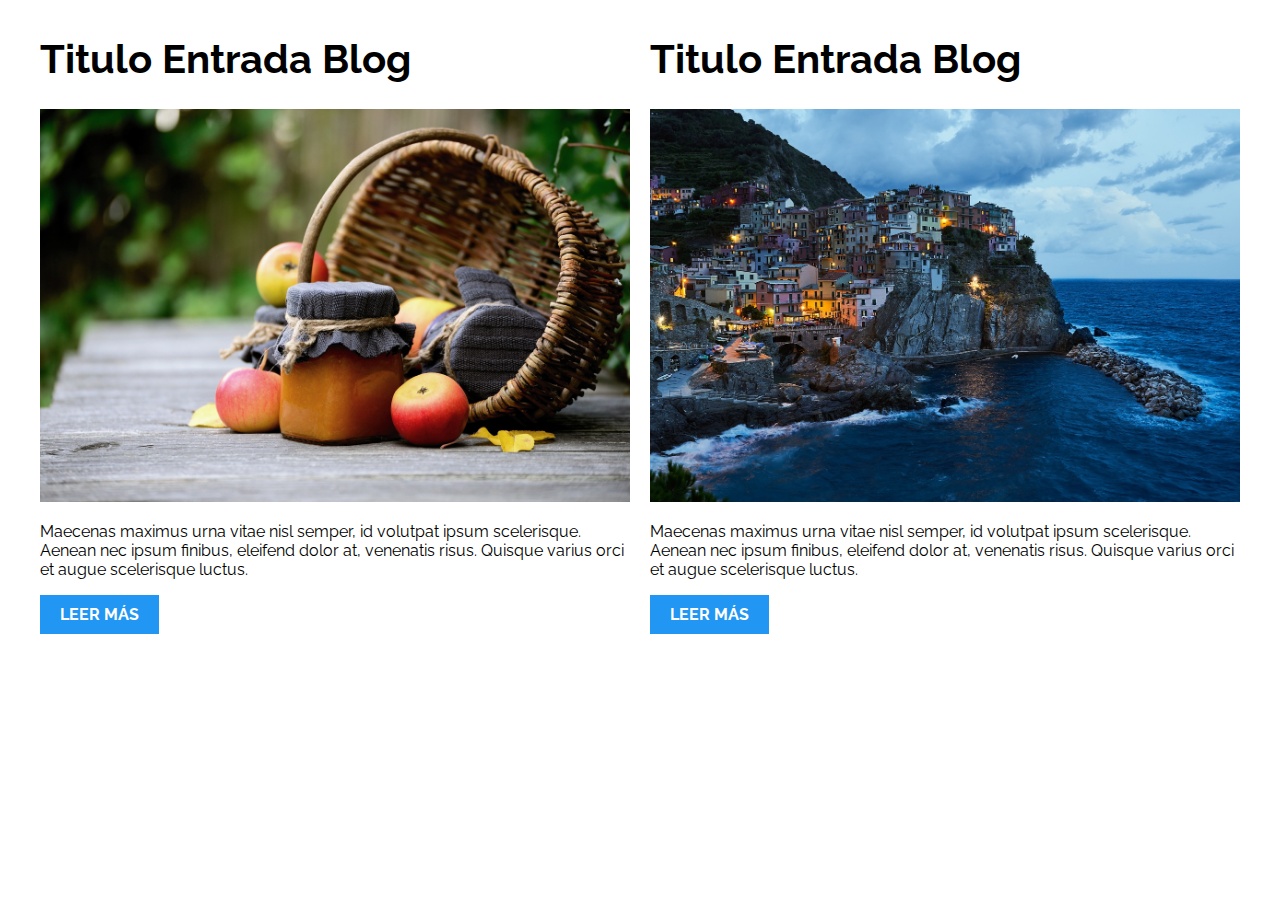
<file: 01-2columnas_iguales_css_grid/index.html>
<!DOCTYPE html>
<html>

<head>
    <meta charset="utf-8">
    <title>Patrones Responsive Web Design - 2 Columnas</title>
    <link rel="stylesheet" href="https://necolas.github.io/normalize.css/8.0.1/normalize.css">
    <link href="https://fonts.googleapis.com/css?family=Raleway:400,700,900" rel="stylesheet">
    <link rel="stylesheet" href="css/styles.css">
    <meta name="viewport" content="width=device-width, initial-scale=1">
</head>

<body>

    <div class="contenedor dos-columnas">
        <article class="entrada-blog">
            <h1>Titulo Entrada Blog</h1>
            <img src="img/imagen1.jpg">
            <p>Maecenas maximus urna vitae nisl semper, id volutpat ipsum scelerisque. Aenean nec ipsum finibus, eleifend dolor at, venenatis risus. Quisque varius orci et augue scelerisque luctus.</p>
            <a href="#">Leer más</a>
        </article>
        <article class="entrada-blog">
            <h1>Titulo Entrada Blog</h1>
            <img src="img/imagen2.jpg">
            <p>Maecenas maximus urna vitae nisl semper, id volutpat ipsum scelerisque. Aenean nec ipsum finibus, eleifend dolor at, venenatis risus. Quisque varius orci et augue scelerisque luctus.</p>
            <a href="#">Leer más</a>
        </article>
    </div>

</body>

</html>
</file>
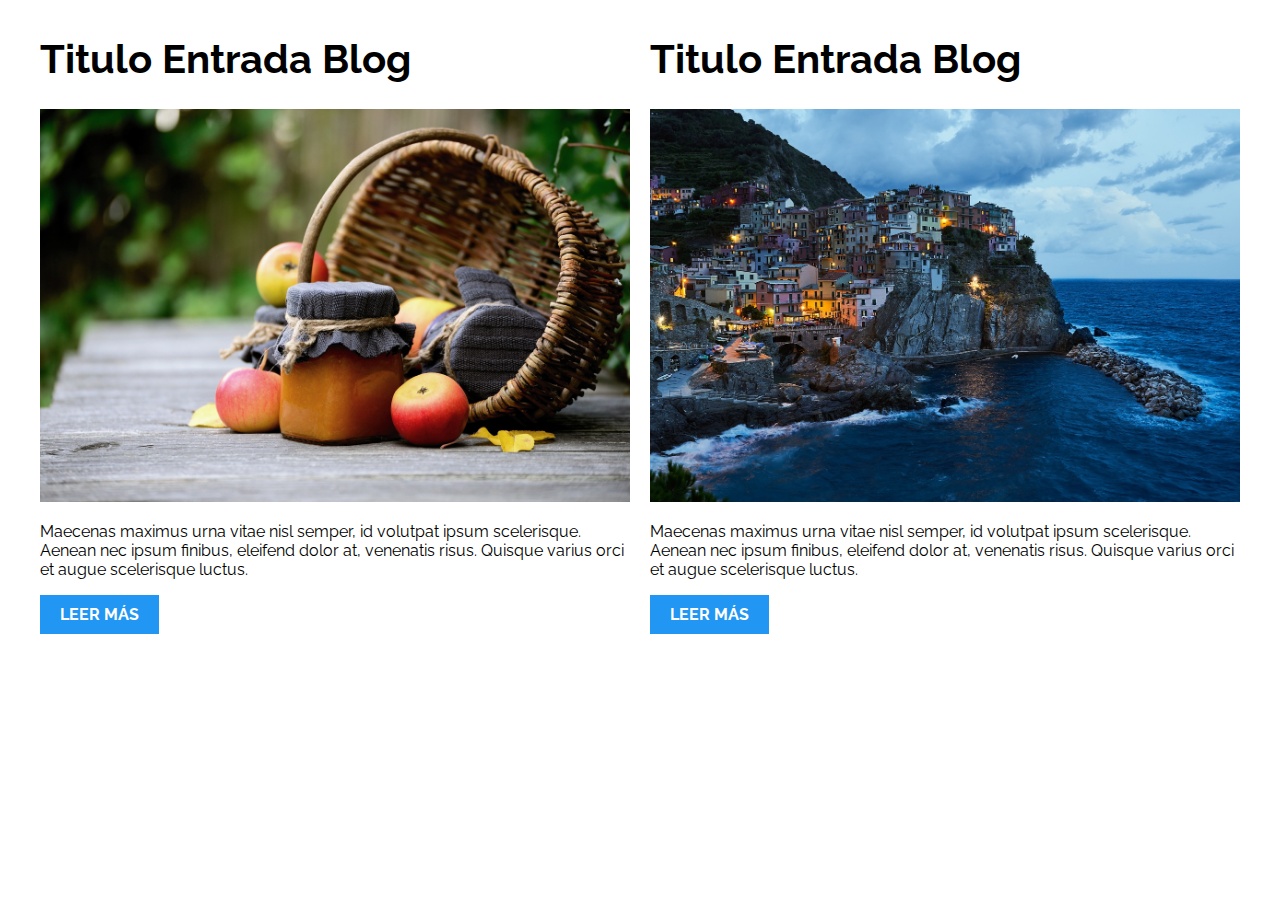
<file: 02-2columnas_iguales_flexbox/index.html>
<!DOCTYPE html>
<html>

<head>
    <meta charset="utf-8">
    <title>Patrones Responsive Web Design - 2 Columnas</title>
    <link rel="stylesheet" href="https://necolas.github.io/normalize.css/8.0.1/normalize.css">
    <link href="https://fonts.googleapis.com/css?family=Raleway:400,700,900" rel="stylesheet">
    <link rel="stylesheet" href="css/styles.css">
    <meta name="viewport" content="width=device-width, initial-scale=1">
</head>

<body>
    <div class="contenedor dos-columnas">
        <article class="entrada-blog">
            <h1>Titulo Entrada Blog</h1>
            <img src="img/imagen1.jpg">
            <p>Maecenas maximus urna vitae nisl semper, id volutpat ipsum scelerisque. Aenean nec ipsum finibus, eleifend dolor at, venenatis risus. Quisque varius orci et augue scelerisque luctus.</p>
            <a href="#">Leer más</a>
        </article>
        <article class="entrada-blog">
            <h1>Titulo Entrada Blog</h1>
            <img src="img/imagen2.jpg">
            <p>Maecenas maximus urna vitae nisl semper, id volutpat ipsum scelerisque. Aenean nec ipsum finibus, eleifend dolor at, venenatis risus. Quisque varius orci et augue scelerisque luctus.</p>
            <a href="#">Leer más</a>
        </article>
    </div>

</body>

</html>
</file>
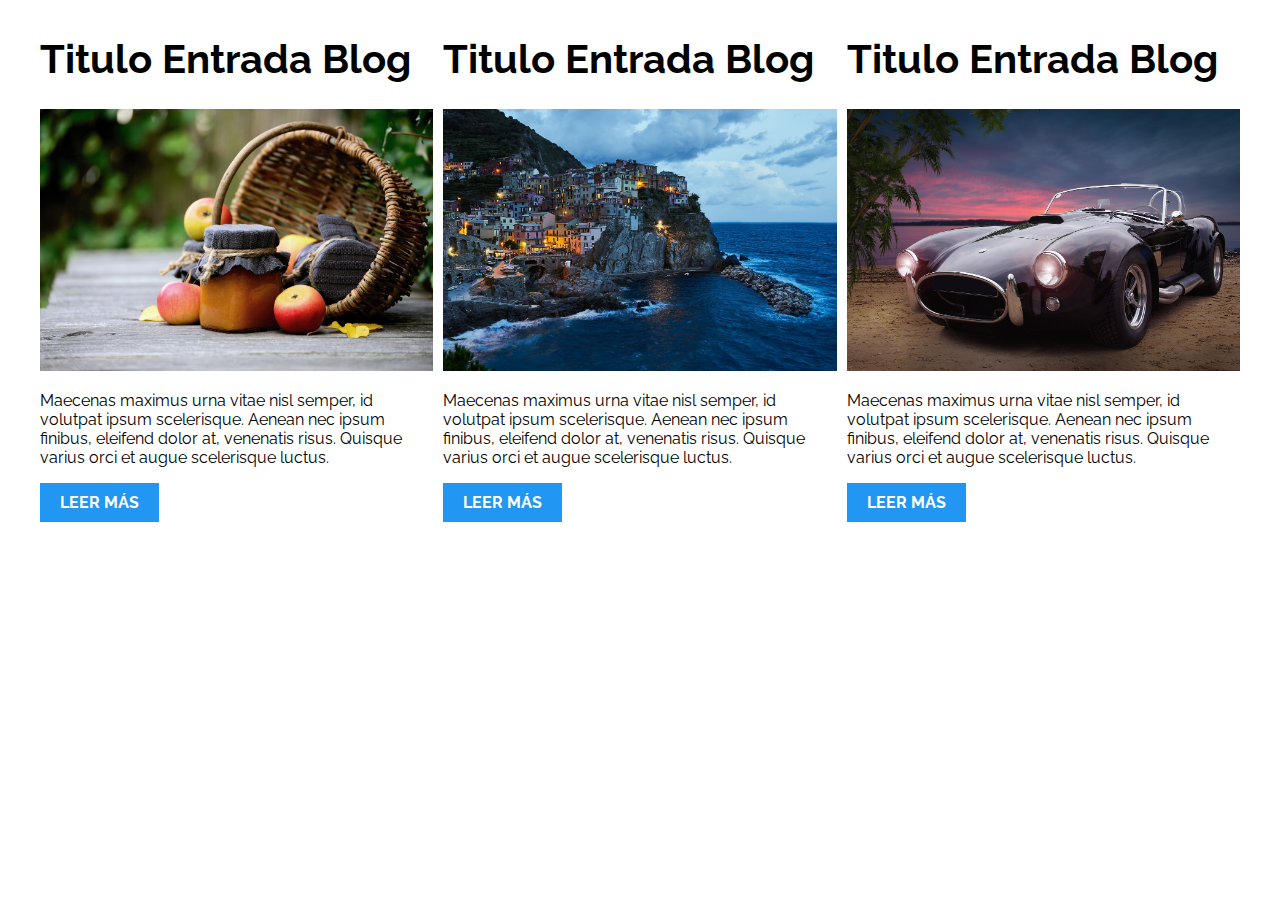
<file: 03-3columnas_iguales_css_grid/index.html>
<!DOCTYPE html>
<html>

<head>
    <meta charset="utf-8">
    <title>Patrones Responsive Web Design - 3 Columnas Iguales</title>
    <link rel="stylesheet" href="https://necolas.github.io/normalize.css/8.0.1/normalize.css">
    <link href="https://fonts.googleapis.com/css?family=Raleway:400,700,900" rel="stylesheet">
    <link rel="stylesheet" href="css/styles.css">
    <meta name="viewport" content="width=device-width, initial-scale=1">
</head>

<body>

    <div class="contenedor tres-columnas">
        <article class="entrada-blog">
            <h1>Titulo Entrada Blog</h1>
            <img src="img/imagen1.jpg">
            <p>Maecenas maximus urna vitae nisl semper, id volutpat ipsum scelerisque. Aenean nec ipsum finibus, eleifend dolor at, venenatis risus. Quisque varius orci et augue scelerisque luctus.</p>
            <a href="#">Leer más</a>
        </article>

        <article class="entrada-blog">
            <h1>Titulo Entrada Blog</h1>
            <img src="img/imagen2.jpg">

            <p>Maecenas maximus urna vitae nisl semper, id volutpat ipsum scelerisque. Aenean nec ipsum finibus, eleifend dolor at, venenatis risus. Quisque varius orci et augue scelerisque luctus.</p>
            <a href="#">Leer más</a>
        </article>

        <article class="entrada-blog">
            <h1>Titulo Entrada Blog</h1>
            <img src="img/imagen3.jpg">

            <p>Maecenas maximus urna vitae nisl semper, id volutpat ipsum scelerisque. Aenean nec ipsum finibus, eleifend dolor at, venenatis risus. Quisque varius orci et augue scelerisque luctus.</p>
            <a href="#">Leer más</a>
        </article>
    </div>

</body>

</html>
</file>
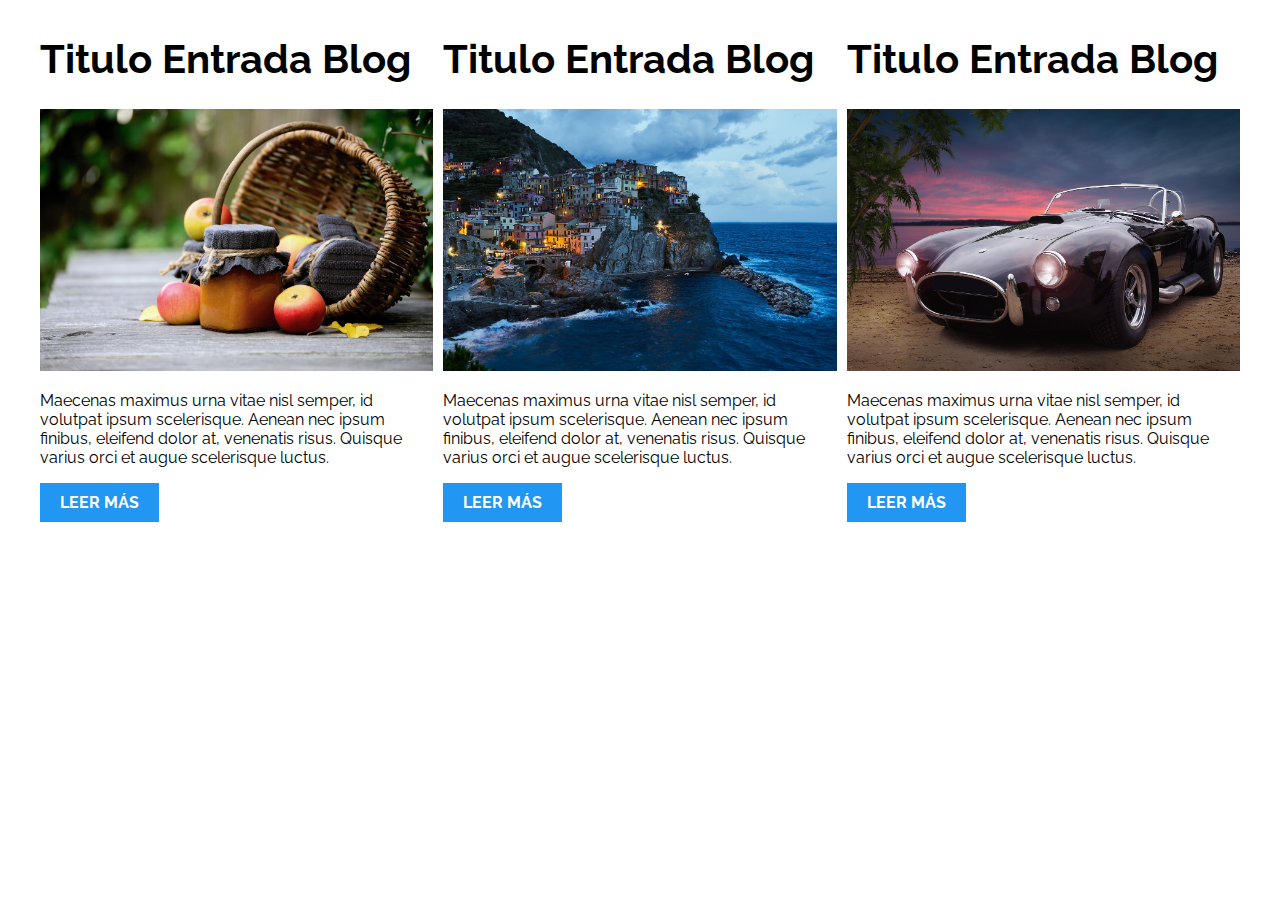
<file: 04-3columnas_iguales_flexbox/index.html>
<!DOCTYPE html>
<html>

<head>
    <meta charset="utf-8">
    <title>Patrones Responsive Web Design - 3 Columnas Iguales</title>
    <link rel="stylesheet" href="https://necolas.github.io/normalize.css/8.0.1/normalize.css">
    <link href="https://fonts.googleapis.com/css?family=Raleway:400,700,900" rel="stylesheet">
    <link rel="stylesheet" href="css/styles.css">
    <meta name="viewport" content="width=device-width, initial-scale=1">
</head>

<body>

    <div class="contenedor tres-columnas">
        <article class="entrada-blog ">
            <h1>Titulo Entrada Blog</h1>
            <img src="img/imagen1.jpg">
            <p>Maecenas maximus urna vitae nisl semper, id volutpat ipsum scelerisque. Aenean nec ipsum finibus, eleifend dolor at, venenatis risus. Quisque varius orci et augue scelerisque luctus.</p>
            <a href="#">Leer más</a>
        </article>

        <article class="entrada-blog">
            <h1>Titulo Entrada Blog</h1>
            <img src="img/imagen2.jpg">

            <p>Maecenas maximus urna vitae nisl semper, id volutpat ipsum scelerisque. Aenean nec ipsum finibus, eleifend dolor at, venenatis risus. Quisque varius orci et augue scelerisque luctus.</p>
            <a href="#">Leer más</a>
        </article>

        <article class="entrada-blog">
            <h1>Titulo Entrada Blog</h1>
            <img src="img/imagen3.jpg">

            <p>Maecenas maximus urna vitae nisl semper, id volutpat ipsum scelerisque. Aenean nec ipsum finibus, eleifend dolor at, venenatis risus. Quisque varius orci et augue scelerisque luctus.</p>
            <a href="#">Leer más</a>
        </article>
    </div>
</body>

</html>
</file>
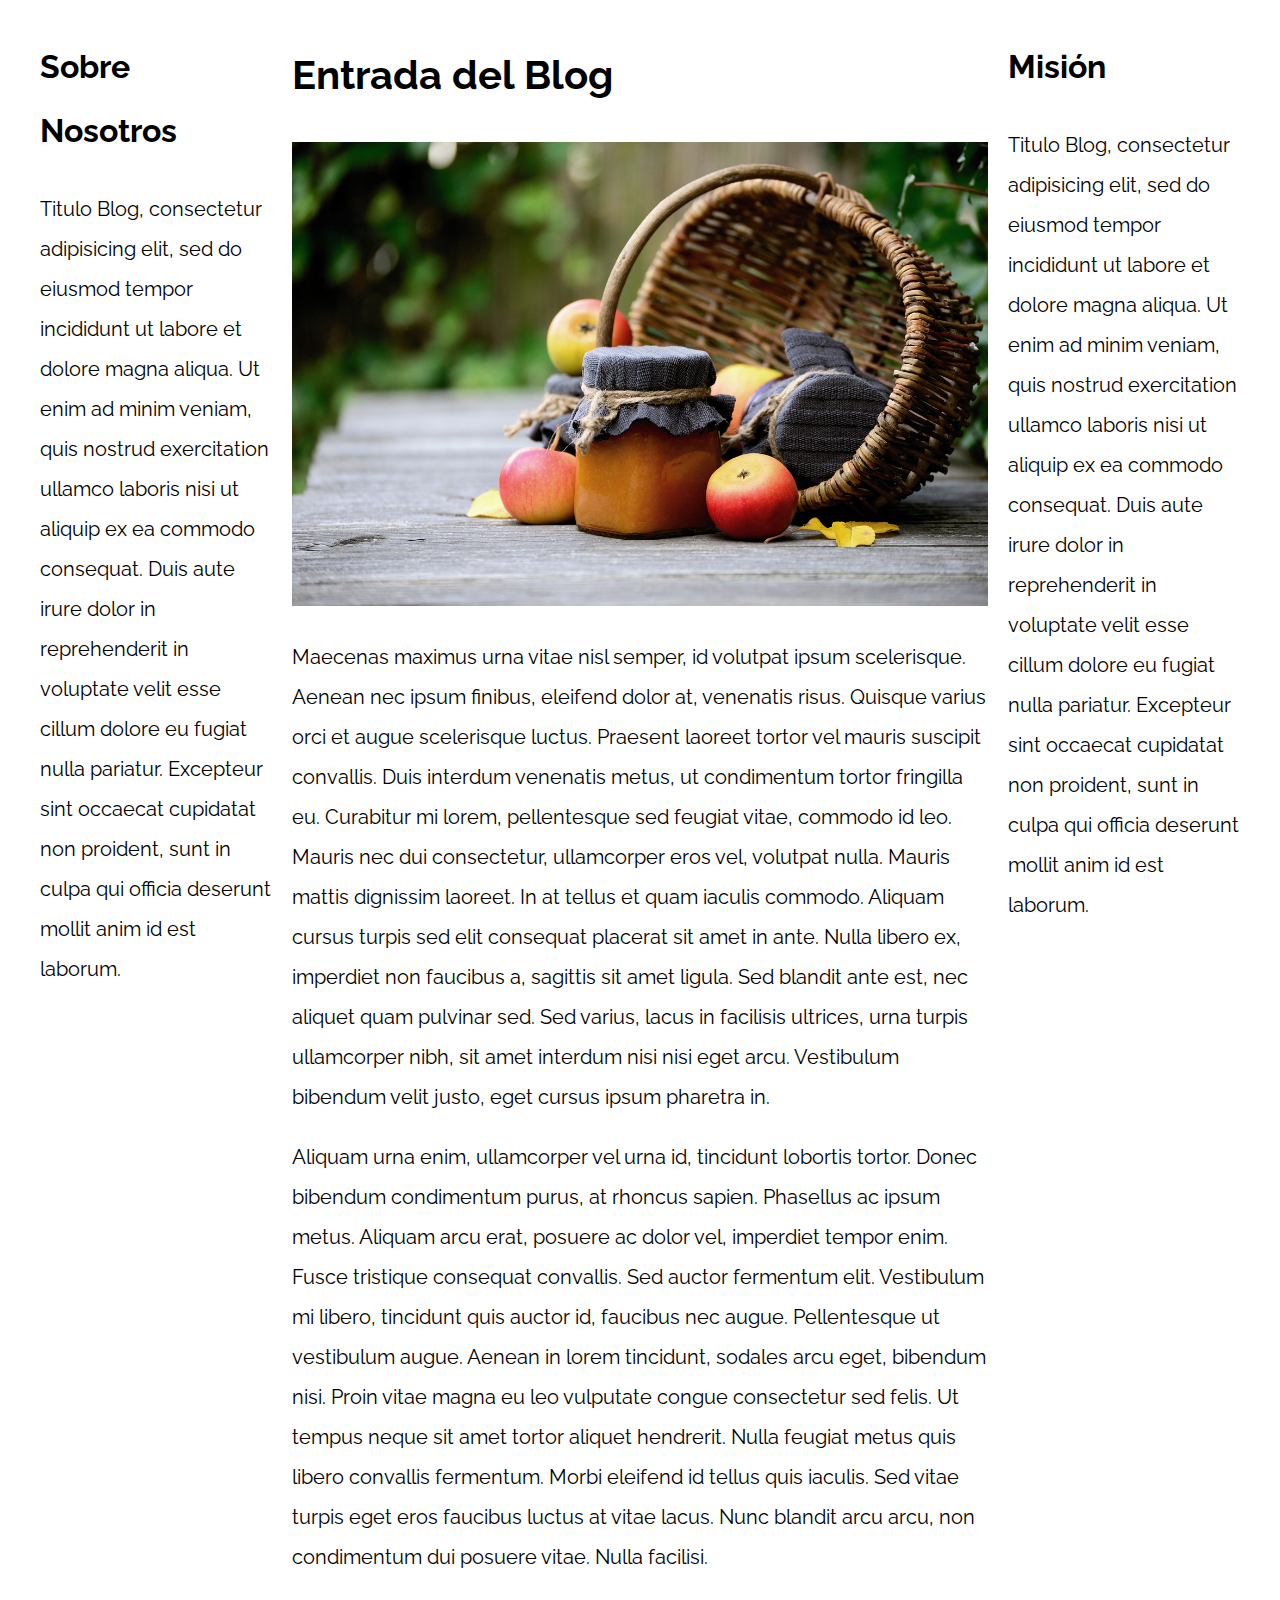
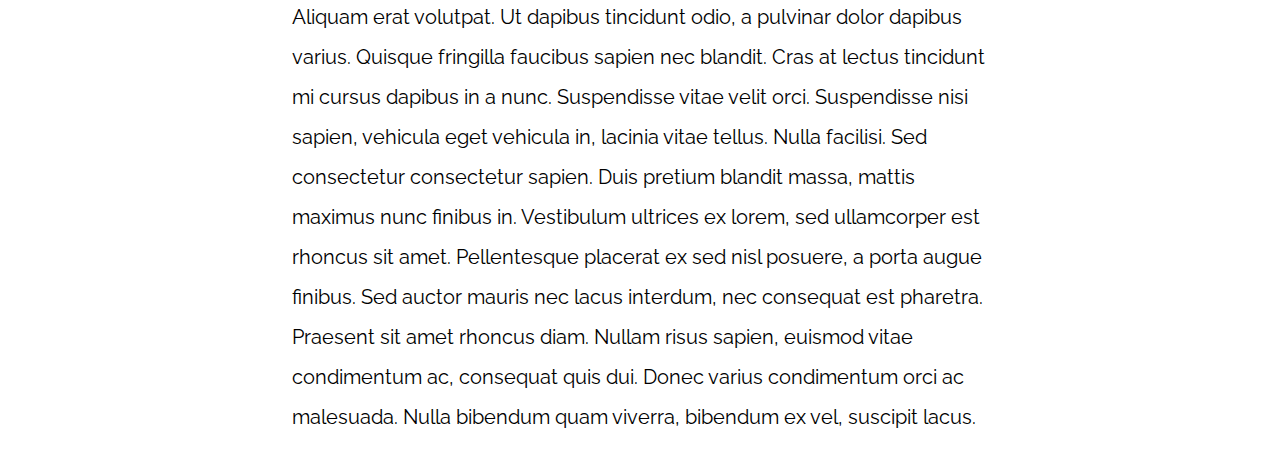
<file: 05-3columnas_css_grid/index.html>
<!DOCTYPE html>
<html>

<head>
    <meta charset="utf-8">
    <title>Patrones Responsive Web Design</title>
    <link rel="stylesheet" href="https://necolas.github.io/normalize.css/8.0.1/normalize.css">
    <link href="https://fonts.googleapis.com/css?family=Raleway:400,700,900" rel="stylesheet">
    <link rel="stylesheet" href="css/styles.css">
    <meta name="viewport" content="width=device-width, initial-scale=1">
</head>

<body>

    <div class="contenedor contenedor-grid">
        <main class="contenedor-principal">
            <article>
                <h1>Entrada del Blog</h1>
                <img src="img/imagen1.jpg">

                <p>Maecenas maximus urna vitae nisl semper, id volutpat ipsum scelerisque. Aenean nec ipsum finibus, eleifend dolor at, venenatis risus. Quisque varius orci et augue scelerisque luctus. Praesent laoreet tortor vel mauris suscipit convallis.
                    Duis interdum venenatis metus, ut condimentum tortor fringilla eu. Curabitur mi lorem, pellentesque sed feugiat vitae, commodo id leo. Mauris nec dui consectetur, ullamcorper eros vel, volutpat nulla. Mauris mattis dignissim laoreet.
                    In at tellus et quam iaculis commodo. Aliquam cursus turpis sed elit consequat placerat sit amet in ante. Nulla libero ex, imperdiet non faucibus a, sagittis sit amet ligula. Sed blandit ante est, nec aliquet quam pulvinar sed. Sed
                    varius, lacus in facilisis ultrices, urna turpis ullamcorper nibh, sit amet interdum nisi nisi eget arcu. Vestibulum bibendum velit justo, eget cursus ipsum pharetra in.</p>

                <p>Aliquam urna enim, ullamcorper vel urna id, tincidunt lobortis tortor. Donec bibendum condimentum purus, at rhoncus sapien. Phasellus ac ipsum metus. Aliquam arcu erat, posuere ac dolor vel, imperdiet tempor enim. Fusce tristique consequat
                    convallis. Sed auctor fermentum elit. Vestibulum mi libero, tincidunt quis auctor id, faucibus nec augue. Pellentesque ut vestibulum augue. Aenean in lorem tincidunt, sodales arcu eget, bibendum nisi. Proin vitae magna eu leo vulputate
                    congue consectetur sed felis. Ut tempus neque sit amet tortor aliquet hendrerit. Nulla feugiat metus quis libero convallis fermentum. Morbi eleifend id tellus quis iaculis. Sed vitae turpis eget eros faucibus luctus at vitae lacus.
                    Nunc blandit arcu arcu, non condimentum dui posuere vitae. Nulla facilisi.</p>

                <p>Aliquam erat volutpat. Ut dapibus tincidunt odio, a pulvinar dolor dapibus varius. Quisque fringilla faucibus sapien nec blandit. Cras at lectus tincidunt mi cursus dapibus in a nunc. Suspendisse vitae velit orci. Suspendisse nisi sapien,
                    vehicula eget vehicula in, lacinia vitae tellus. Nulla facilisi. Sed consectetur consectetur sapien. Duis pretium blandit massa, mattis maximus nunc finibus in. Vestibulum ultrices ex lorem, sed ullamcorper est rhoncus sit amet. Pellentesque
                    placerat ex sed nisl posuere, a porta augue finibus. Sed auctor mauris nec lacus interdum, nec consequat est pharetra. Praesent sit amet rhoncus diam. Nullam risus sapien, euismod vitae condimentum ac, consequat quis dui. Donec varius
                    condimentum orci ac malesuada. Nulla bibendum quam viverra, bibendum ex vel, suscipit lacus.</p>

            </article>
        </main>

        <aside class="sidebar-1">
            <h2>Sobre Nosotros</h2>
            <p>Titulo Blog, consectetur adipisicing elit, sed do eiusmod tempor incididunt ut labore et dolore magna aliqua. Ut enim ad minim veniam, quis nostrud exercitation ullamco laboris nisi ut aliquip ex ea commodo consequat. Duis aute irure dolor
                in reprehenderit in voluptate velit esse cillum dolore eu fugiat nulla pariatur. Excepteur sint occaecat cupidatat non proident, sunt in culpa qui officia deserunt mollit anim id est laborum.</p>
        </aside>
        <aside class="sidebar-2">
            <h2>Misión</h2>
            <p>Titulo Blog, consectetur adipisicing elit, sed do eiusmod tempor incididunt ut labore et dolore magna aliqua. Ut enim ad minim veniam, quis nostrud exercitation ullamco laboris nisi ut aliquip ex ea commodo consequat. Duis aute irure dolor
                in reprehenderit in voluptate velit esse cillum dolore eu fugiat nulla pariatur. Excepteur sint occaecat cupidatat non proident, sunt in culpa qui officia deserunt mollit anim id est laborum.</p>
        </aside>
    </div>

</body>

</html>
</file>
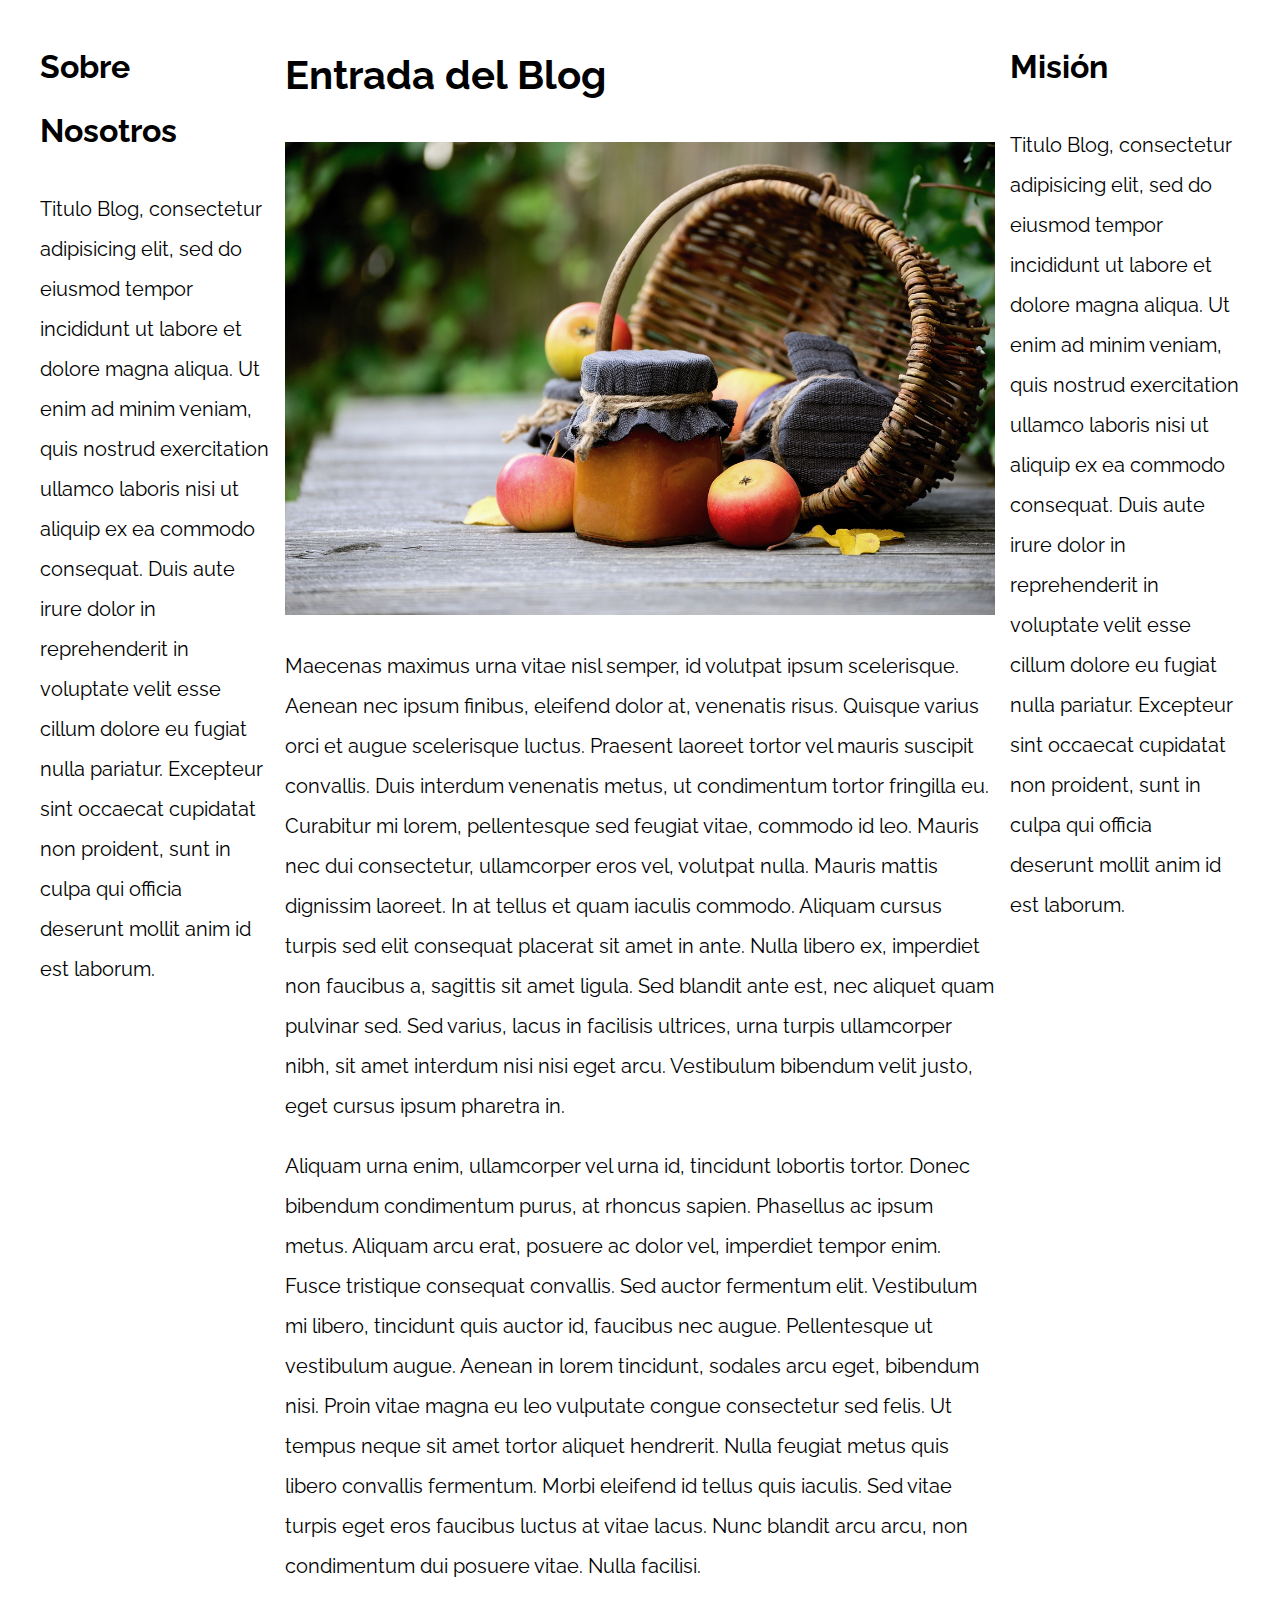
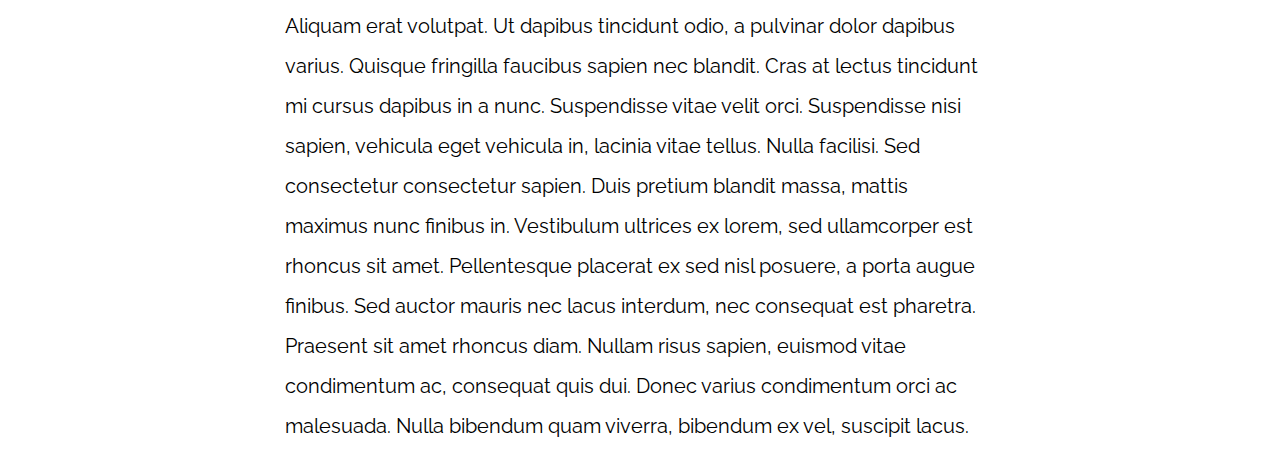
<file: 06-3columnas_flexbox/index.html>
<!DOCTYPE html>
<html>

<head>
    <meta charset="utf-8">
    <title>Patrones Responsive Web Design</title>
    <link rel="stylesheet" href="https://necolas.github.io/normalize.css/8.0.1/normalize.css">
    <link href="https://fonts.googleapis.com/css?family=Raleway:400,700,900" rel="stylesheet">
    <link rel="stylesheet" href="css/styles.css">
    <meta name="viewport" content="width=device-width, initial-scale=1">
</head>

<body>

    <div class="contenedor contenedor-flex">
        <main class="contenido-principal">
            <article>
                <h1>Entrada del Blog</h1>
                <img src="img/imagen1.jpg">

                <p>Maecenas maximus urna vitae nisl semper, id volutpat ipsum scelerisque. Aenean nec ipsum finibus, eleifend dolor at, venenatis risus. Quisque varius orci et augue scelerisque luctus. Praesent laoreet tortor vel mauris suscipit convallis.
                    Duis interdum venenatis metus, ut condimentum tortor fringilla eu. Curabitur mi lorem, pellentesque sed feugiat vitae, commodo id leo. Mauris nec dui consectetur, ullamcorper eros vel, volutpat nulla. Mauris mattis dignissim laoreet.
                    In at tellus et quam iaculis commodo. Aliquam cursus turpis sed elit consequat placerat sit amet in ante. Nulla libero ex, imperdiet non faucibus a, sagittis sit amet ligula. Sed blandit ante est, nec aliquet quam pulvinar sed. Sed
                    varius, lacus in facilisis ultrices, urna turpis ullamcorper nibh, sit amet interdum nisi nisi eget arcu. Vestibulum bibendum velit justo, eget cursus ipsum pharetra in.</p>

                <p>Aliquam urna enim, ullamcorper vel urna id, tincidunt lobortis tortor. Donec bibendum condimentum purus, at rhoncus sapien. Phasellus ac ipsum metus. Aliquam arcu erat, posuere ac dolor vel, imperdiet tempor enim. Fusce tristique consequat
                    convallis. Sed auctor fermentum elit. Vestibulum mi libero, tincidunt quis auctor id, faucibus nec augue. Pellentesque ut vestibulum augue. Aenean in lorem tincidunt, sodales arcu eget, bibendum nisi. Proin vitae magna eu leo vulputate
                    congue consectetur sed felis. Ut tempus neque sit amet tortor aliquet hendrerit. Nulla feugiat metus quis libero convallis fermentum. Morbi eleifend id tellus quis iaculis. Sed vitae turpis eget eros faucibus luctus at vitae lacus.
                    Nunc blandit arcu arcu, non condimentum dui posuere vitae. Nulla facilisi.</p>

                <p>Aliquam erat volutpat. Ut dapibus tincidunt odio, a pulvinar dolor dapibus varius. Quisque fringilla faucibus sapien nec blandit. Cras at lectus tincidunt mi cursus dapibus in a nunc. Suspendisse vitae velit orci. Suspendisse nisi sapien,
                    vehicula eget vehicula in, lacinia vitae tellus. Nulla facilisi. Sed consectetur consectetur sapien. Duis pretium blandit massa, mattis maximus nunc finibus in. Vestibulum ultrices ex lorem, sed ullamcorper est rhoncus sit amet. Pellentesque
                    placerat ex sed nisl posuere, a porta augue finibus. Sed auctor mauris nec lacus interdum, nec consequat est pharetra. Praesent sit amet rhoncus diam. Nullam risus sapien, euismod vitae condimentum ac, consequat quis dui. Donec varius
                    condimentum orci ac malesuada. Nulla bibendum quam viverra, bibendum ex vel, suscipit lacus.</p>

            </article>
        </main>

        <aside class="sidebar-1  sidebar">
            <h2>Sobre Nosotros</h2>
            <p>Titulo Blog, consectetur adipisicing elit, sed do eiusmod tempor incididunt ut labore et dolore magna aliqua. Ut enim ad minim veniam, quis nostrud exercitation ullamco laboris nisi ut aliquip ex ea commodo consequat. Duis aute irure dolor
                in reprehenderit in voluptate velit esse cillum dolore eu fugiat nulla pariatur. Excepteur sint occaecat cupidatat non proident, sunt in culpa qui officia deserunt mollit anim id est laborum.</p>
        </aside>
        <aside class="sidebar-2 sidebar">
            <h2>Misión</h2>
            <p>Titulo Blog, consectetur adipisicing elit, sed do eiusmod tempor incididunt ut labore et dolore magna aliqua. Ut enim ad minim veniam, quis nostrud exercitation ullamco laboris nisi ut aliquip ex ea commodo consequat. Duis aute irure dolor
                in reprehenderit in voluptate velit esse cillum dolore eu fugiat nulla pariatur. Excepteur sint occaecat cupidatat non proident, sunt in culpa qui officia deserunt mollit anim id est laborum.</p>
        </aside>
    </div>

</body>

</html>
</file>
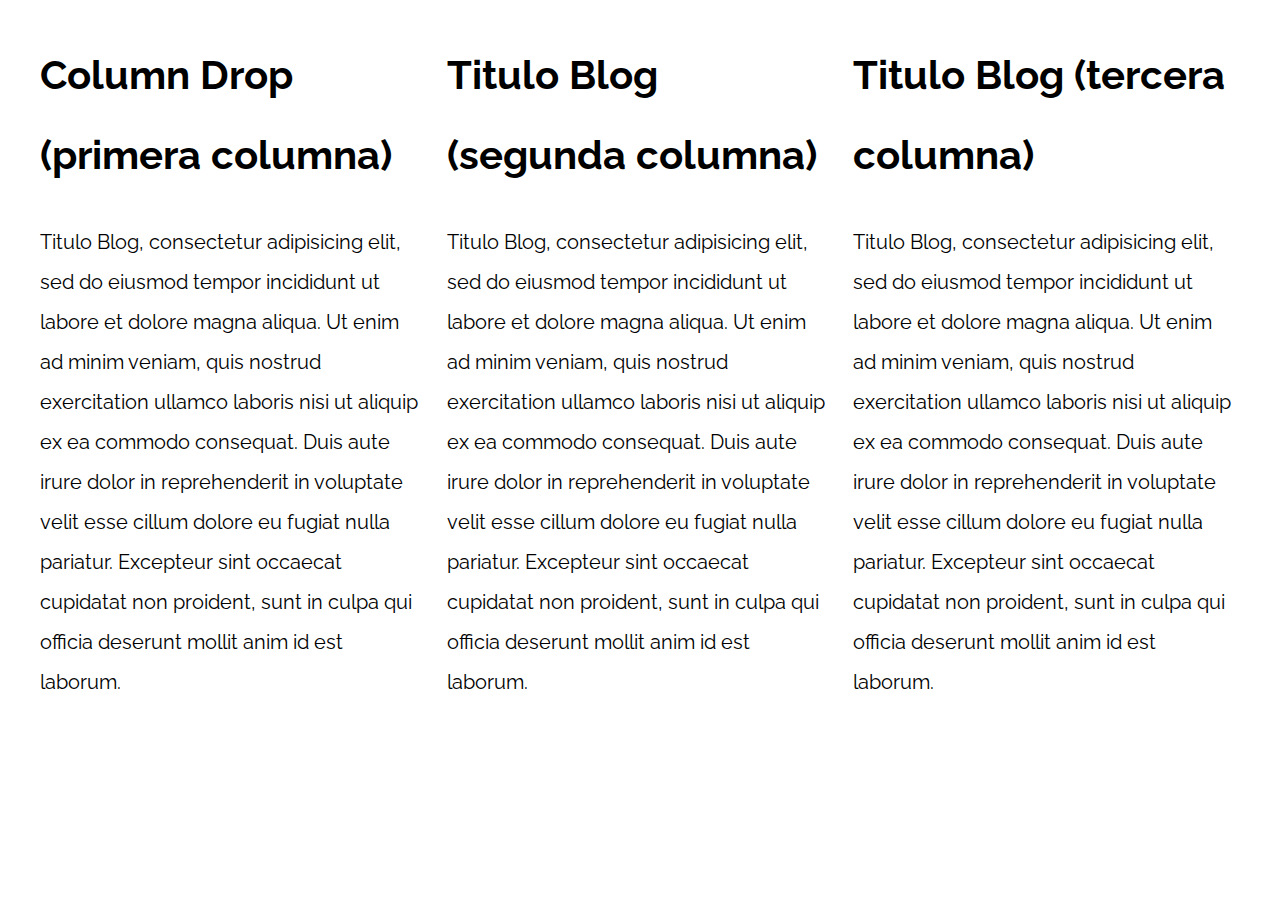
<file: 07-column_drop_css_grid/index.html>
<!DOCTYPE html>
<html>

<head>
    <meta charset="utf-8">
    <title>Patrones Responsive Web Design</title>
    <link rel="stylesheet" href="https://necolas.github.io/normalize.css/8.0.1/normalize.css">
    <link href="https://fonts.googleapis.com/css?family=Raleway:400,700,900" rel="stylesheet">
    <link rel="stylesheet" href="css/styles.css">
    <meta name="viewport" content="width=device-width, initial-scale=1">
</head>

<body>

    <div class="contenedor column-drop-css">
        <main>
            <h1>Column Drop (primera columna)</h1>
            <p>
                Titulo Blog, consectetur adipisicing elit, sed do eiusmod tempor incididunt ut labore et dolore magna aliqua. Ut enim ad minim veniam, quis nostrud exercitation ullamco laboris nisi ut aliquip ex ea commodo consequat. Duis aute irure dolor in reprehenderit
                in voluptate velit esse cillum dolore eu fugiat nulla pariatur. Excepteur sint occaecat cupidatat non proident, sunt in culpa qui officia deserunt mollit anim id est laborum.
            </p>
        </main>

        <aside class="primera">
            <h1>Titulo Blog (segunda columna)</h1>
            <p>
                Titulo Blog, consectetur adipisicing elit, sed do eiusmod tempor incididunt ut labore et dolore magna aliqua. Ut enim ad minim veniam, quis nostrud exercitation ullamco laboris nisi ut aliquip ex ea commodo consequat. Duis aute irure dolor in reprehenderit
                in voluptate velit esse cillum dolore eu fugiat nulla pariatur. Excepteur sint occaecat cupidatat non proident, sunt in culpa qui officia deserunt mollit anim id est laborum.
            </p>
        </aside>

        <aside class="segunda">
            <h1>Titulo Blog (tercera columna)</h1>
            <p>
                Titulo Blog, consectetur adipisicing elit, sed do eiusmod tempor incididunt ut labore et dolore magna aliqua. Ut enim ad minim veniam, quis nostrud exercitation ullamco laboris nisi ut aliquip ex ea commodo consequat. Duis aute irure dolor in reprehenderit
                in voluptate velit esse cillum dolore eu fugiat nulla pariatur. Excepteur sint occaecat cupidatat non proident, sunt in culpa qui officia deserunt mollit anim id est laborum.
            </p>
        </aside>
    </div>

</body>

</html>
</file>
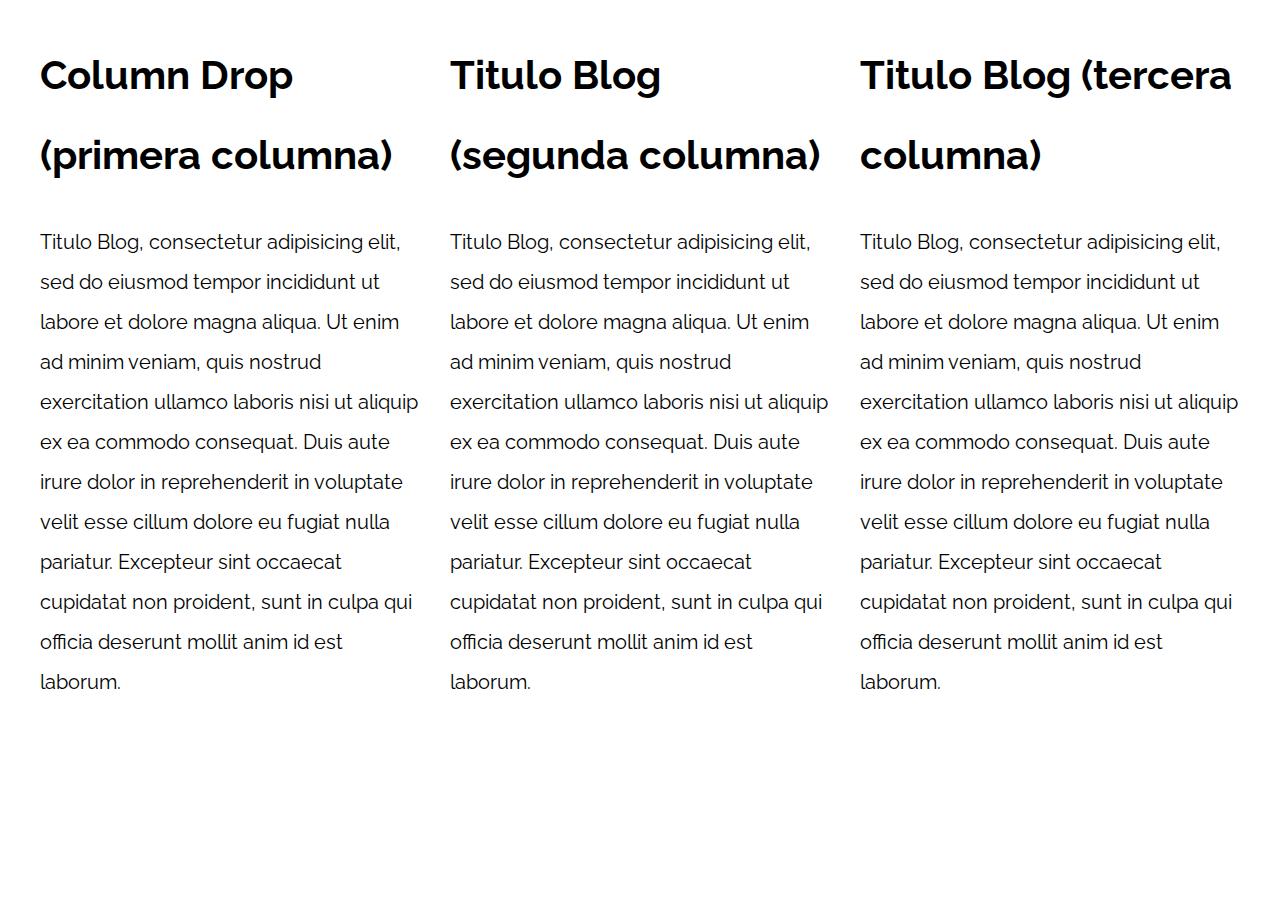
<file: 08-column_drop_flexbox/index.html>
<!DOCTYPE html>
<html>

<head>
    <meta charset="utf-8">
    <title>Patrones Responsive Web Design</title>
    <link rel="stylesheet" href="https://necolas.github.io/normalize.css/8.0.1/normalize.css">
    <link href="https://fonts.googleapis.com/css?family=Raleway:400,700,900" rel="stylesheet">
    <link rel="stylesheet" href="css/styles.css">
    <meta name="viewport" content="width=device-width, initial-scale=1">
</head>

<body>

    <div class="contenedor column-drop-flex">
        <main class="contenido-principal">
            <h1>Column Drop (primera columna)</h1>
            <p>
                Titulo Blog, consectetur adipisicing elit, sed do eiusmod tempor incididunt ut labore et dolore magna aliqua. Ut enim ad minim veniam, quis nostrud exercitation ullamco laboris nisi ut aliquip ex ea commodo consequat. Duis aute irure dolor in reprehenderit
                in voluptate velit esse cillum dolore eu fugiat nulla pariatur. Excepteur sint occaecat cupidatat non proident, sunt in culpa qui officia deserunt mollit anim id est laborum.
            </p>
        </main>

        <aside class="primera">
            <h1>Titulo Blog (segunda columna)</h1>
            <p>
                Titulo Blog, consectetur adipisicing elit, sed do eiusmod tempor incididunt ut labore et dolore magna aliqua. Ut enim ad minim veniam, quis nostrud exercitation ullamco laboris nisi ut aliquip ex ea commodo consequat. Duis aute irure dolor in reprehenderit
                in voluptate velit esse cillum dolore eu fugiat nulla pariatur. Excepteur sint occaecat cupidatat non proident, sunt in culpa qui officia deserunt mollit anim id est laborum.
            </p>
        </aside>

        <aside class="segunda">
            <h1>Titulo Blog (tercera columna)</h1>
            <p>
                Titulo Blog, consectetur adipisicing elit, sed do eiusmod tempor incididunt ut labore et dolore magna aliqua. Ut enim ad minim veniam, quis nostrud exercitation ullamco laboris nisi ut aliquip ex ea commodo consequat. Duis aute irure dolor in reprehenderit
                in voluptate velit esse cillum dolore eu fugiat nulla pariatur. Excepteur sint occaecat cupidatat non proident, sunt in culpa qui officia deserunt mollit anim id est laborum.
            </p>
        </aside>
    </div>

</body>

</html>
</file>
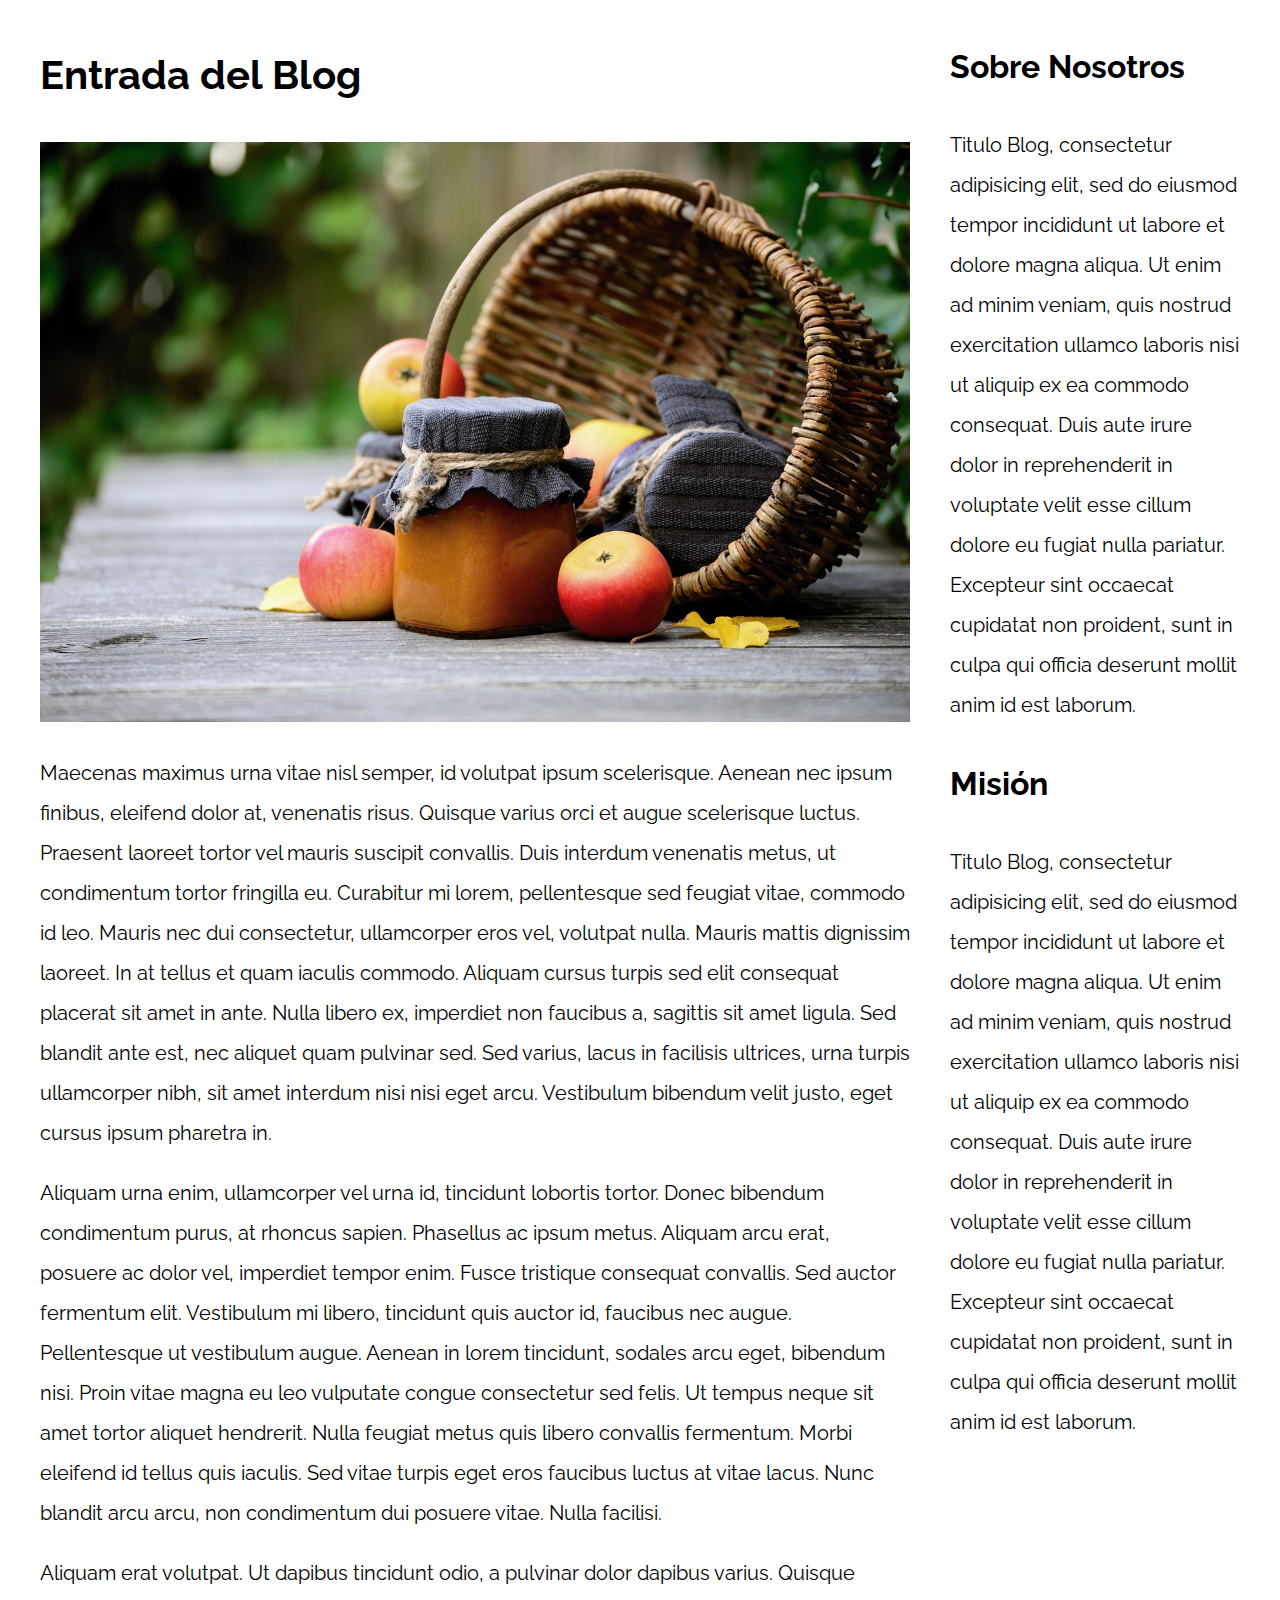
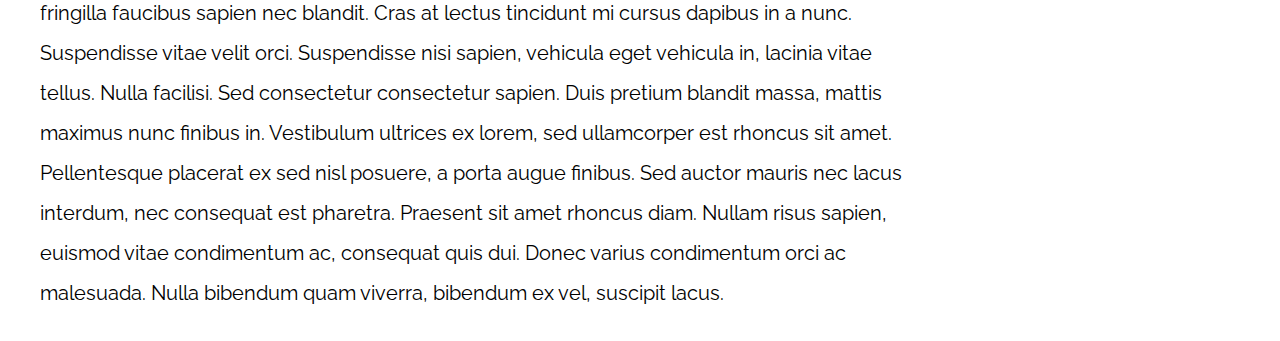
<file: 09-con_sidebar_css_grid/index.html>
<!DOCTYPE html>
<html>

<head>
    <meta charset="utf-8">
    <title>Patrones Responsive Web Design</title>
    <link rel="stylesheet" href="https://necolas.github.io/normalize.css/8.0.1/normalize.css">
    <link href="https://fonts.googleapis.com/css?family=Raleway:400,700,900" rel="stylesheet">
    <link rel="stylesheet" href="css/styles.css">
    <meta name="viewport" content="width=device-width, initial-scale=1">
</head>

<body>

    <div class="contenedor con-sidebar">
        <article>
            <h1>Entrada del Blog</h1>
            <img src="img/imagen1.jpg">

            <p>Maecenas maximus urna vitae nisl semper, id volutpat ipsum scelerisque. Aenean nec ipsum finibus, eleifend dolor at, venenatis risus. Quisque varius orci et augue scelerisque luctus. Praesent laoreet tortor vel mauris suscipit convallis. Duis
                interdum venenatis metus, ut condimentum tortor fringilla eu. Curabitur mi lorem, pellentesque sed feugiat vitae, commodo id leo. Mauris nec dui consectetur, ullamcorper eros vel, volutpat nulla. Mauris mattis dignissim laoreet. In at
                tellus et quam iaculis commodo. Aliquam cursus turpis sed elit consequat placerat sit amet in ante. Nulla libero ex, imperdiet non faucibus a, sagittis sit amet ligula. Sed blandit ante est, nec aliquet quam pulvinar sed. Sed varius, lacus
                in facilisis ultrices, urna turpis ullamcorper nibh, sit amet interdum nisi nisi eget arcu. Vestibulum bibendum velit justo, eget cursus ipsum pharetra in.</p>

            <p>Aliquam urna enim, ullamcorper vel urna id, tincidunt lobortis tortor. Donec bibendum condimentum purus, at rhoncus sapien. Phasellus ac ipsum metus. Aliquam arcu erat, posuere ac dolor vel, imperdiet tempor enim. Fusce tristique consequat
                convallis. Sed auctor fermentum elit. Vestibulum mi libero, tincidunt quis auctor id, faucibus nec augue. Pellentesque ut vestibulum augue. Aenean in lorem tincidunt, sodales arcu eget, bibendum nisi. Proin vitae magna eu leo vulputate
                congue consectetur sed felis. Ut tempus neque sit amet tortor aliquet hendrerit. Nulla feugiat metus quis libero convallis fermentum. Morbi eleifend id tellus quis iaculis. Sed vitae turpis eget eros faucibus luctus at vitae lacus. Nunc
                blandit arcu arcu, non condimentum dui posuere vitae. Nulla facilisi.</p>

            <p>Aliquam erat volutpat. Ut dapibus tincidunt odio, a pulvinar dolor dapibus varius. Quisque fringilla faucibus sapien nec blandit. Cras at lectus tincidunt mi cursus dapibus in a nunc. Suspendisse vitae velit orci. Suspendisse nisi sapien,
                vehicula eget vehicula in, lacinia vitae tellus. Nulla facilisi. Sed consectetur consectetur sapien. Duis pretium blandit massa, mattis maximus nunc finibus in. Vestibulum ultrices ex lorem, sed ullamcorper est rhoncus sit amet. Pellentesque
                placerat ex sed nisl posuere, a porta augue finibus. Sed auctor mauris nec lacus interdum, nec consequat est pharetra. Praesent sit amet rhoncus diam. Nullam risus sapien, euismod vitae condimentum ac, consequat quis dui. Donec varius
                condimentum orci ac malesuada. Nulla bibendum quam viverra, bibendum ex vel, suscipit lacus.</p>
        </article>
        <aside>
            <h2>Sobre Nosotros</h2>
            <p>Titulo Blog, consectetur adipisicing elit, sed do eiusmod tempor incididunt ut labore et dolore magna aliqua. Ut enim ad minim veniam, quis nostrud exercitation ullamco laboris nisi ut aliquip ex ea commodo consequat. Duis aute irure dolor
                in reprehenderit in voluptate velit esse cillum dolore eu fugiat nulla pariatur. Excepteur sint occaecat cupidatat non proident, sunt in culpa qui officia deserunt mollit anim id est laborum.</p>


            <h2>Misión</h2>
            <p>Titulo Blog, consectetur adipisicing elit, sed do eiusmod tempor incididunt ut labore et dolore magna aliqua. Ut enim ad minim veniam, quis nostrud exercitation ullamco laboris nisi ut aliquip ex ea commodo consequat. Duis aute irure dolor
                in reprehenderit in voluptate velit esse cillum dolore eu fugiat nulla pariatur. Excepteur sint occaecat cupidatat non proident, sunt in culpa qui officia deserunt mollit anim id est laborum.</p>
        </aside>
    </div>

</body>

</html>
</file>
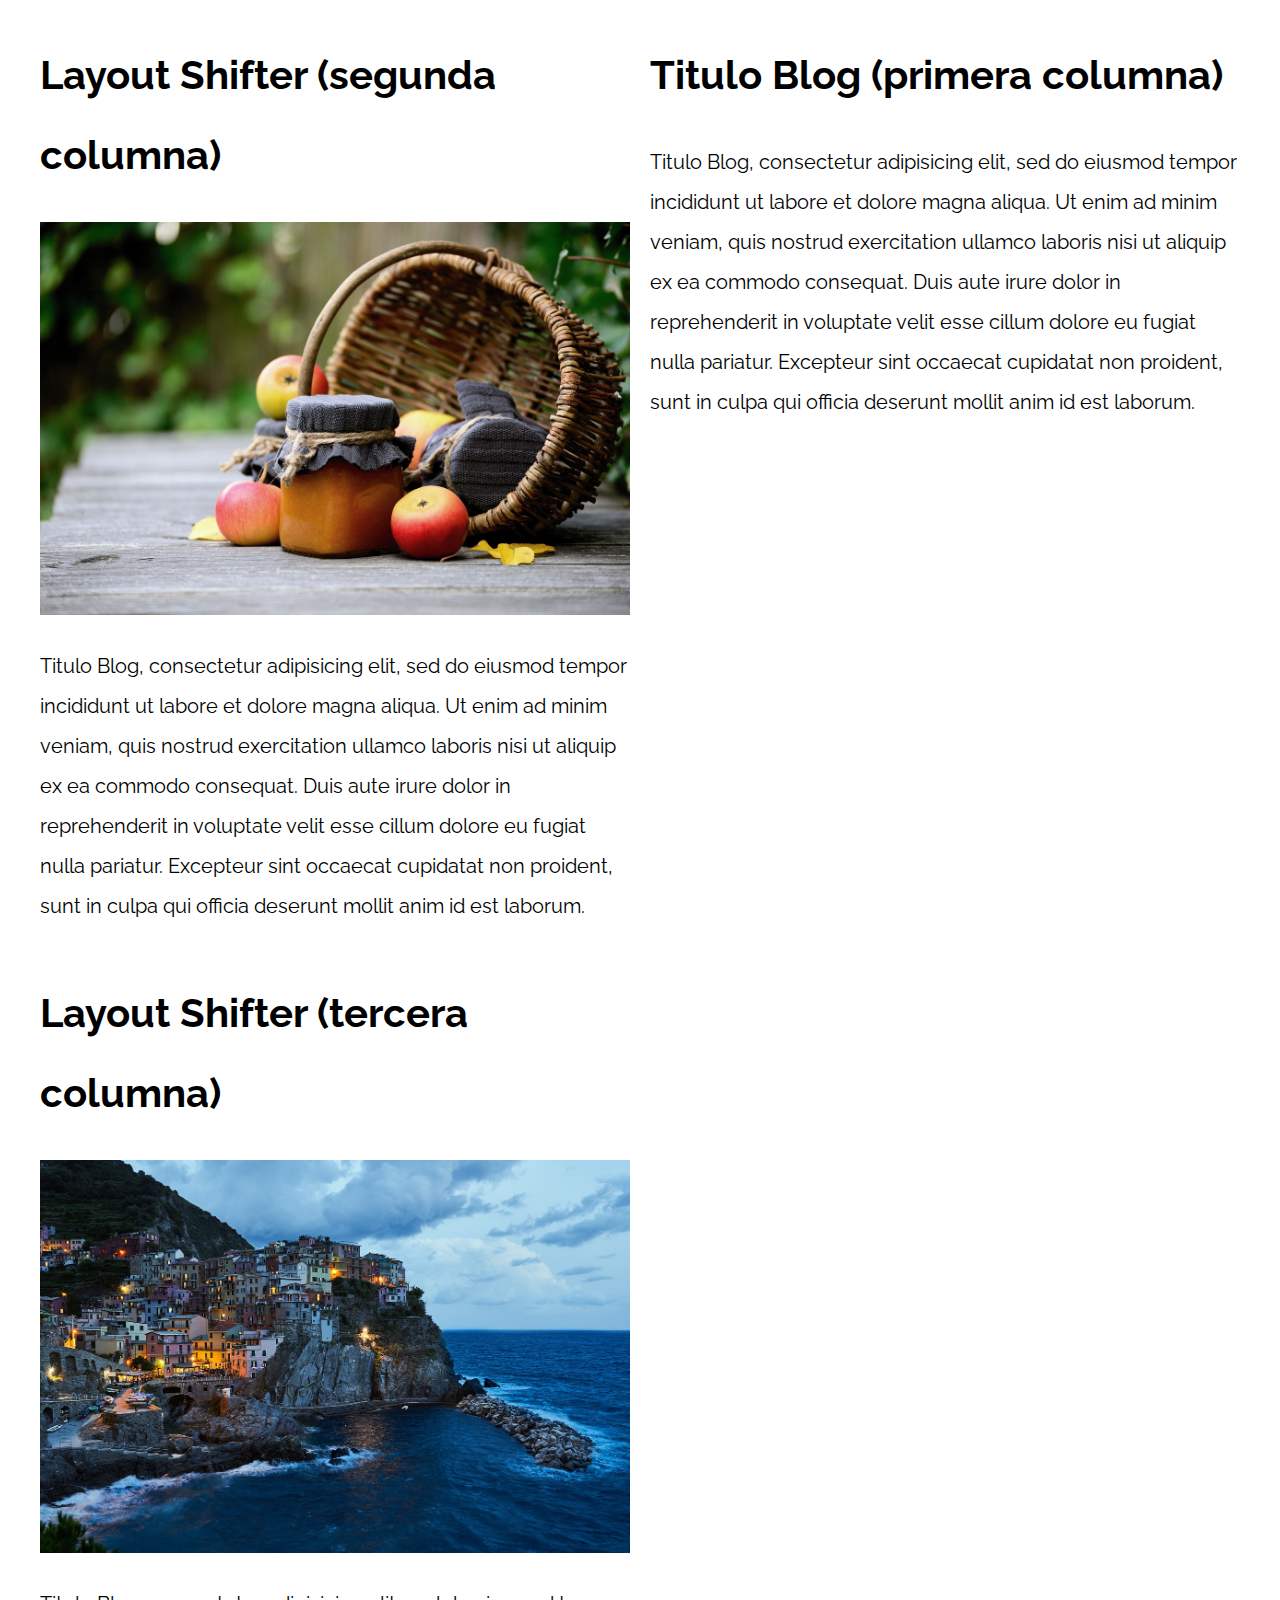
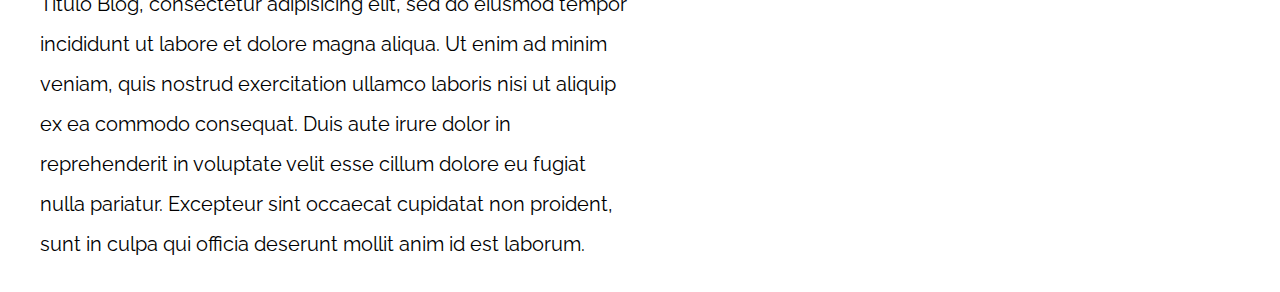
<file: 11-layout_shifter_css_grid/index.html>
<!DOCTYPE html>
<html>

<head>
    <meta charset="utf-8">
    <title>Patrones Responsive Web Design</title>
    <link rel="stylesheet" href="https://necolas.github.io/normalize.css/8.0.1/normalize.css">
    <link href="https://fonts.googleapis.com/css?family=Raleway:400,700,900" rel="stylesheet">
    <link rel="stylesheet" href="css/styles.css">
    <meta name="viewport" content="width=device-width, initial-scale=1">
</head>

<body>

    <div class="contenedor layout-shifter">
        <aside class="sidebar">
            <h1>Titulo Blog (primera columna)</h1>
            <p>
                Titulo Blog, consectetur adipisicing elit, sed do eiusmod tempor incididunt ut labore et dolore magna aliqua. Ut enim ad minim veniam, quis nostrud exercitation ullamco laboris nisi ut aliquip ex ea commodo consequat. Duis aute irure dolor in reprehenderit
                in voluptate velit esse cillum dolore eu fugiat nulla pariatur. Excepteur sint occaecat cupidatat non proident, sunt in culpa qui officia deserunt mollit anim id est laborum.
            </p>
        </aside>

        <main class="contenido-principal">
            <article class="entrada-blog">
                <h1>Layout Shifter (segunda columna)</h1>
                <img src="img/imagen1.jpg">
                <p>
                    Titulo Blog, consectetur adipisicing elit, sed do eiusmod tempor incididunt ut labore et dolore magna aliqua. Ut enim ad minim veniam, quis nostrud exercitation ullamco laboris nisi ut aliquip ex ea commodo consequat. Duis aute irure dolor in reprehenderit
                    in voluptate velit esse cillum dolore eu fugiat nulla pariatur. Excepteur sint occaecat cupidatat non proident, sunt in culpa qui officia deserunt mollit anim id est laborum.
                </p>
            </article>

            <article class="entrada-blog">
                <h1>Layout Shifter (tercera columna)</h1>
                <img src="img/imagen2.jpg">
                <p>
                    Titulo Blog, consectetur adipisicing elit, sed do eiusmod tempor incididunt ut labore et dolore magna aliqua. Ut enim ad minim veniam, quis nostrud exercitation ullamco laboris nisi ut aliquip ex ea commodo consequat. Duis aute irure dolor in reprehenderit
                    in voluptate velit esse cillum dolore eu fugiat nulla pariatur. Excepteur sint occaecat cupidatat non proident, sunt in culpa qui officia deserunt mollit anim id est laborum.
                </p>
            </article>
        </main>
    </div>

</body>

</html>
</file>
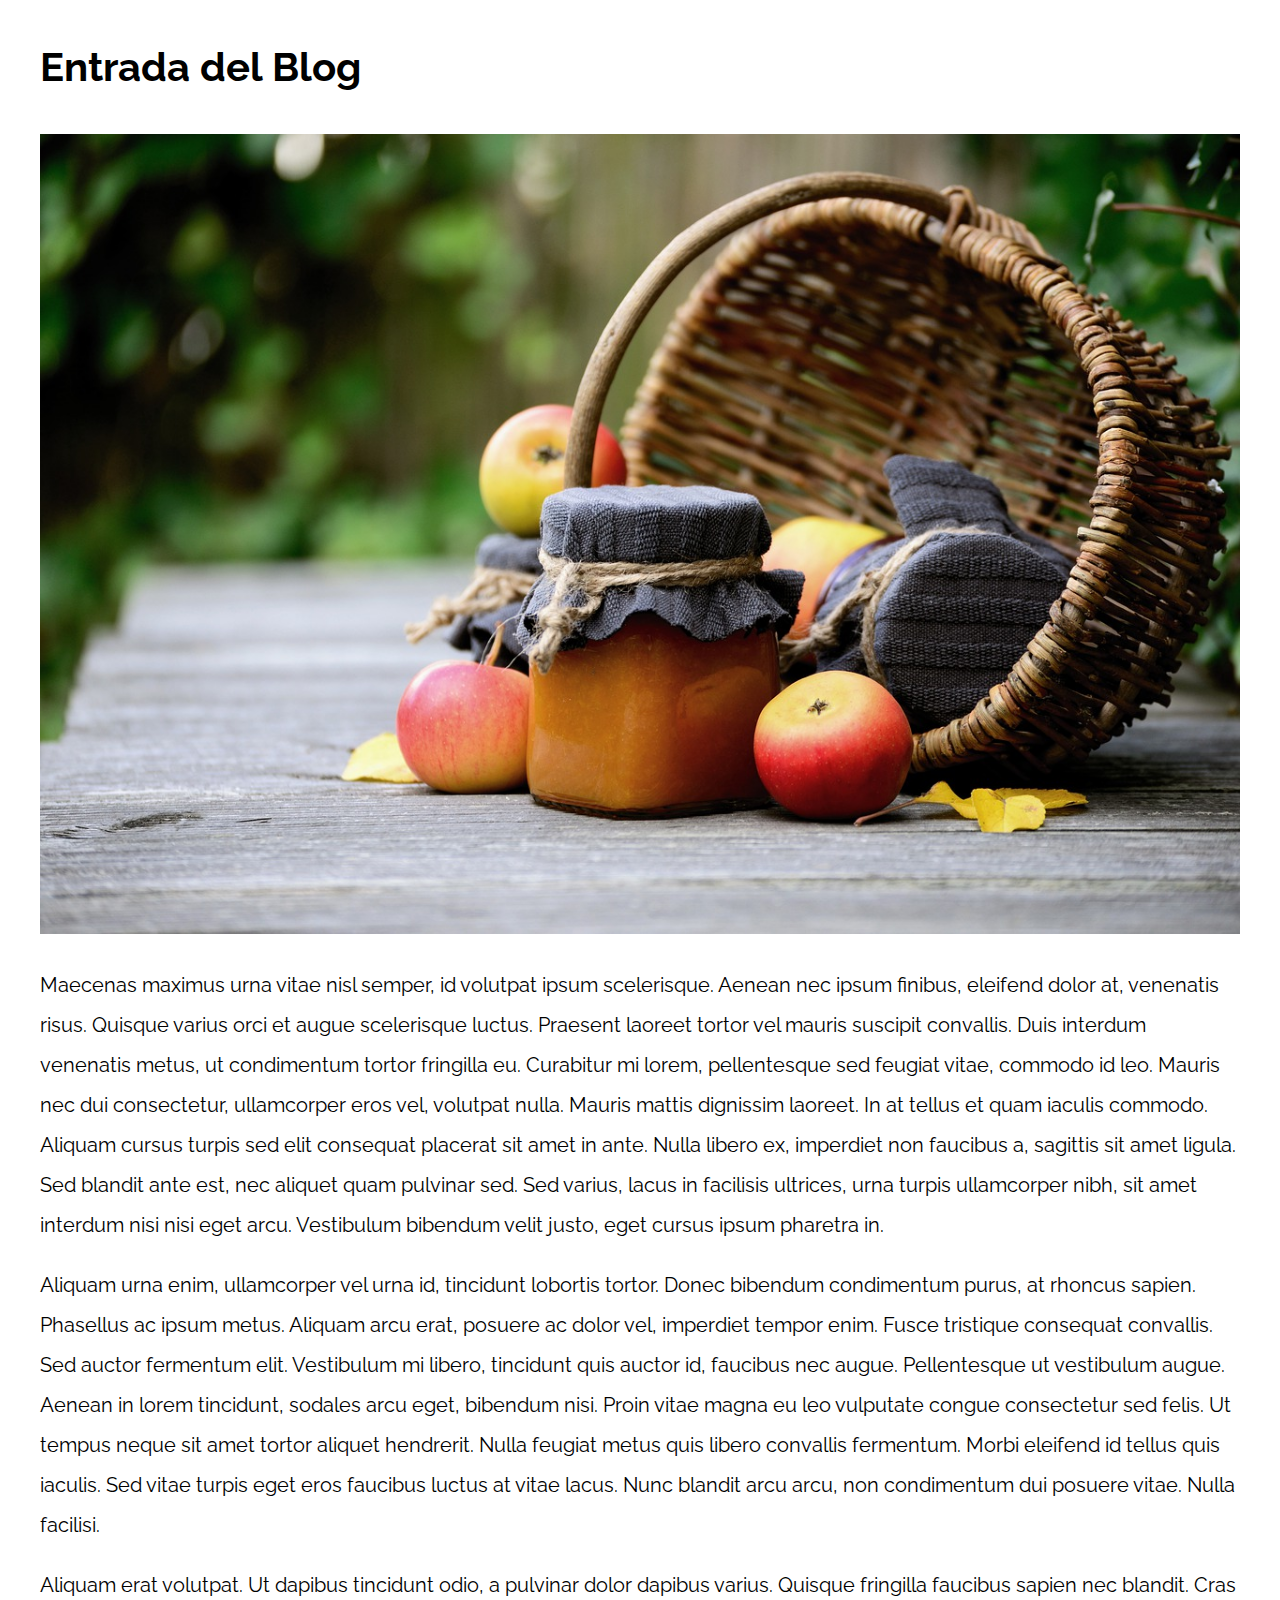
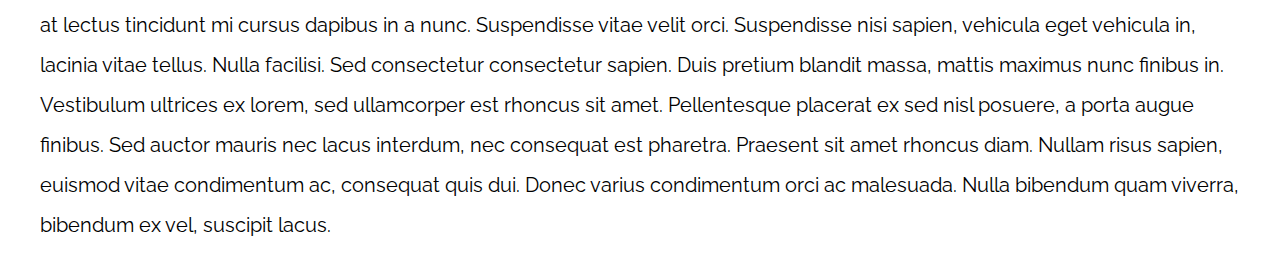
<file: 13-mostly_fluid/index.html>
<!DOCTYPE html>
<html>

<head>
    <meta charset="utf-8">
    <title>Patrones Responsive Web Design</title>
    <link rel="stylesheet" href="https://necolas.github.io/normalize.css/8.0.1/normalize.css">
    <link href="https://fonts.googleapis.com/css?family=Raleway:400,700,900" rel="stylesheet">
    <link rel="stylesheet" href="css/styles.css">
    <meta name="viewport" content="width=device-width, initial-scale=1">
</head>

<body>

    <div class="contenedor">
        <article class="entrada-blog">
            <h1>Entrada del Blog</h1>
            <img src="img/imagen1.jpg">

            <p>Maecenas maximus urna vitae nisl semper, id volutpat ipsum scelerisque. Aenean nec ipsum finibus, eleifend dolor at, venenatis risus. Quisque varius orci et augue scelerisque luctus. Praesent laoreet tortor vel mauris suscipit convallis. Duis
                interdum venenatis metus, ut condimentum tortor fringilla eu. Curabitur mi lorem, pellentesque sed feugiat vitae, commodo id leo. Mauris nec dui consectetur, ullamcorper eros vel, volutpat nulla. Mauris mattis dignissim laoreet. In at
                tellus et quam iaculis commodo. Aliquam cursus turpis sed elit consequat placerat sit amet in ante. Nulla libero ex, imperdiet non faucibus a, sagittis sit amet ligula. Sed blandit ante est, nec aliquet quam pulvinar sed. Sed varius, lacus
                in facilisis ultrices, urna turpis ullamcorper nibh, sit amet interdum nisi nisi eget arcu. Vestibulum bibendum velit justo, eget cursus ipsum pharetra in.</p>

            <p>Aliquam urna enim, ullamcorper vel urna id, tincidunt lobortis tortor. Donec bibendum condimentum purus, at rhoncus sapien. Phasellus ac ipsum metus. Aliquam arcu erat, posuere ac dolor vel, imperdiet tempor enim. Fusce tristique consequat
                convallis. Sed auctor fermentum elit. Vestibulum mi libero, tincidunt quis auctor id, faucibus nec augue. Pellentesque ut vestibulum augue. Aenean in lorem tincidunt, sodales arcu eget, bibendum nisi. Proin vitae magna eu leo vulputate
                congue consectetur sed felis. Ut tempus neque sit amet tortor aliquet hendrerit. Nulla feugiat metus quis libero convallis fermentum. Morbi eleifend id tellus quis iaculis. Sed vitae turpis eget eros faucibus luctus at vitae lacus. Nunc
                blandit arcu arcu, non condimentum dui posuere vitae. Nulla facilisi.</p>

            <p>Aliquam erat volutpat. Ut dapibus tincidunt odio, a pulvinar dolor dapibus varius. Quisque fringilla faucibus sapien nec blandit. Cras at lectus tincidunt mi cursus dapibus in a nunc. Suspendisse vitae velit orci. Suspendisse nisi sapien,
                vehicula eget vehicula in, lacinia vitae tellus. Nulla facilisi. Sed consectetur consectetur sapien. Duis pretium blandit massa, mattis maximus nunc finibus in. Vestibulum ultrices ex lorem, sed ullamcorper est rhoncus sit amet. Pellentesque
                placerat ex sed nisl posuere, a porta augue finibus. Sed auctor mauris nec lacus interdum, nec consequat est pharetra. Praesent sit amet rhoncus diam. Nullam risus sapien, euismod vitae condimentum ac, consequat quis dui. Donec varius
                condimentum orci ac malesuada. Nulla bibendum quam viverra, bibendum ex vel, suscipit lacus.</p>
        </article>

    </div>

</body>

</html>
</file>
<file: 01-2columnas_iguales_css_grid/css/styles.css>
html {
    box-sizing: border-box;
    font-size: 62.5%;
}

*,
*:before,
*:after {
    box-sizing: inherit;
}

body {
    font-family: 'Raleway', sans-serif;
    font-size: 1.6rem;
}

img {
    max-width: 100%;
}

h1 {
    font-size: 4rem;
}

.contenedor {
    max-width: 1200px;
    width: 95%;
    margin: 0 auto;
}

.entrada-blog a {
    display: inline-block;
    background-color: #2196F3;
    color: white;
    padding: 10px 20px;
    text-decoration: none;
    font-weight: bold;
    text-transform: uppercase;
}

/** CODIGO AQUI **/
@media (min-width: 768px) {
    .dos-columnas{
        /*Para iniciar ponermos el display en grid*/
        display: grid;
        /*Dividimos las columnas en 2*/
        /*grid-template-columns: 50% 50%;*/
        grid-template-columns: repeat(2, 1fr);
        /*Damos separación a las columnas*/
        column-gap: 2rem;
    }
}
</file>
<file: 02-2columnas_iguales_flexbox/css/styles.css>
html {
    box-sizing: border-box;
    font-size: 62.5%;
}

*,
*:before,
*:after {
    box-sizing: inherit;
}

body {
    font-family: 'Raleway', sans-serif;
    font-size: 1.6rem;
}

img {
    max-width: 100%;
}

h1 {
    font-size: 4rem;
}

.contenedor {
    max-width: 1200px;
    width: 95%;
    margin: 0 auto;
}

.entrada-blog a {
    display: inline-block;
    background-color: #2196F3;
    color: white;
    padding: 10px 20px;
    text-decoration: none;
    font-weight: bold;
    text-transform: uppercase;
}

/** CODIGO AQUI **/
@media (min-width: 768px) {
    .dos-columnas{
        display: flex;
        justify-content: space-between;
        gap: 2rem;
    }
}
</file>
<file: 03-3columnas_iguales_css_grid/css/styles.css>
html {
    box-sizing: border-box;
    font-size: 62.5%;
}

*,
*:before,
*:after {
    box-sizing: inherit;
}

body {
    font-family: 'Raleway', sans-serif;
    font-size: 1.6rem;
}

img {
    max-width: 100%;
}

h1 {
    font-size: 4rem;
}

.contenedor {
    max-width: 1200px;
    width: 95%;
    margin: 0 auto;
}

.entrada-blog a {
    display: inline-block;
    background-color: #2196F3;
    color: white;
    padding: 10px 20px;
    text-decoration: none;
    font-weight: bold;
    text-transform: uppercase;
}

/** CODIGO AQUI **/
@media (min-width:768px) {
    .tres-columnas{
        display: grid;
        grid-template-columns: repeat(3, 1fr);
        gap: 1rem;
    }
}
</file>
<file: 04-3columnas_iguales_flexbox/css/styles.css>
html {
    box-sizing: border-box;
    font-size: 62.5%;
}

*,
*:before,
*:after {
    box-sizing: inherit;
}

body {
    font-family: 'Raleway', sans-serif;
    font-size: 1.6rem;
}

img {
    max-width: 100%;
}

h1 {
    font-size: 4rem;
}

.contenedor {
    max-width: 1200px;
    width: 95%;
    margin: 0 auto;
}

.entrada-blog a {
    display: inline-block;
    background-color: #2196F3;
    color: white;
    padding: 10px 20px;
    text-decoration: none;
    font-weight: bold;
    text-transform: uppercase;
}

/** CODIGO AQUI **/
@media (min-width:768px) {
    .tres-columnas{
        display:  flex;
        gap: 1rem;
    }
}
</file>
<file: 05-3columnas_css_grid/css/styles.css>
html {
    box-sizing: border-box;
    font-size: 62.5%;
}

*,
*:before,
*:after {
    box-sizing: inherit;
}

body {
    font-family: 'Raleway', sans-serif;
    font-size: 1.6rem;
    line-height: 2;
}

img {
    max-width: 100%;
}

h1 {
    font-size: 4rem;
}

h2 {
    font-size: 3.2rem;
}

.contenedor {
    max-width: 1200px;
    width: 95%;
    margin: 0 auto;
}

p {
    font-size: 2rem;
}

.entrada-blog a {
    display: inline-block;
    background-color: #2196F3;
    color: white;
    padding: 10px 20px;
    text-decoration: none;
    font-weight: bold;
    text-transform: uppercase;
}


/** CODIGO AQUI **/
@media (min-width:768px) {
    .contenedor-grid{
        display: grid;
        grid-template-areas: "izquierda contenido derecha";
        grid-template-columns: 1fr 3fr 1fr;
        grid-auto-flow: column;
        column-gap: 2rem;
    }
    .contenedor-principal{
        grid-area:contenido;
    }
    .sidebar-1{
        grid-area: izquierda;
    }
}
</file>
<file: 06-3columnas_flexbox/css/styles.css>
html {
    box-sizing: border-box;
    font-size: 62.5%;
}

*,
*:before,
*:after {
    box-sizing: inherit;
}

body {
    font-family: 'Raleway', sans-serif;
    font-size: 1.6rem;
    line-height: 2;
}

img {
    max-width: 100%;
}

h1 {
    font-size: 4rem;
}

h2 {
    font-size: 3.2rem;
}

p {
    font-size: 2rem;
}

.contenedor {
    max-width: 1200px;
    width: 95%;
    margin: 0 auto;
}

.entrada-blog a {
    display: inline-block;
    background-color: #2196F3;
    color: white;
    padding: 10px 20px;
    text-decoration: none;
    font-weight: bold;
    text-transform: uppercase;
}

/** CODIGO AQUI **/
@media (min-width:768px) {
    .contenedor-flex{
        display: flex;
        justify-content: space-between;
    }
    .contenido-principal{
        flex-basis: calc(60% - 1rem);
    }
    .sidebar{
        flex-basis: calc(20% - 1rem);
    }
    .sidebar-1{
        order: -1;
    }
}
</file>
<file: 07-column_drop_css_grid/css/styles.css>
html {
    box-sizing: border-box;
    font-size: 62.5%;
}

*,
*:before,
*:after {
    box-sizing: inherit;
}

body {
    font-family: 'Raleway', sans-serif;
    font-size: 1.6rem;
    line-height: 2;
}

img {
    max-width: 100%;
}

h1 {
    font-size: 4rem;
}

h2 {
    font-size: 3.2rem;
}

p {
    font-size: 2rem;
}

.contenedor {
    max-width: 1200px;
    width: 95%;
    margin: 0 auto;
}

.entrada-blog a {
    display: inline-block;
    background-color: #2196F3;
    color: white;
    padding: 10px 20px;
    text-decoration: none;
    font-weight: bold;
    text-transform: uppercase;
}



/** CODIGO AQUI **/

@media (min-width:480px) {
    .column-drop-css{
        display: grid;
        grid-template-columns: repeat(2, 1fr);
        gap: 2rem;
    }
    .segunda{
        grid-column: 1/3;
    }
}
@media (min-width:768px) {
    .column-drop-css{
        grid-template-columns: repeat(3,1fr);
    }
    .segunda{
        grid-column: 3/4;
    }
}
</file>
<file: 08-column_drop_flexbox/css/styles.css>
html {
    box-sizing: border-box;
    font-size: 62.5%;
}

*,
*:before,
*:after {
    box-sizing: inherit;
}

body {
    font-family: 'Raleway', sans-serif;
    font-size: 1.6rem;
    line-height: 2;
}

img {
    max-width: 100%;
}

h1 {
    font-size: 4rem;
}

h2 {
    font-size: 3.2rem;
}

p {
    font-size: 2rem;
}

.contenedor {
    max-width: 1200px;
    width: 95%;
    margin: 0 auto;
}

.entrada-blog a {
    display: inline-block;
    background-color: #2196F3;
    color: white;
    padding: 10px 20px;
    text-decoration: none;
    font-weight: bold;
    text-transform: uppercase;
}

/** CODIGO AQUI **/
@media (min-width:480px) {
    .column-drop-flex{
        display: flex;
        justify-content: space-between;
        flex-wrap: wrap;
    }
    .contenido-principal,
    .primera{
        flex-basis: calc(50% - 1rem);
    }
}
@media (min-width:768px) {
    .contenido-principal,.primera, .segunda{
        flex: 0 0 calc(33.3% - 2rem);
    }
}
</file>
<file: 09-con_sidebar_css_grid/css/styles.css>
html {
    box-sizing: border-box;
    font-size: 62.5%;
}

*,
*:before,
*:after {
    box-sizing: inherit;
}

body {
    font-family: 'Raleway', sans-serif;
    font-size: 1.6rem;
    line-height: 2;
}

img {
    max-width: 100%;
}

h1 {
    font-size: 4rem;
}

h2 {
    font-size: 3.2rem;
}

p {
    font-size: 2rem;
}

.contenedor {
    max-width: 1200px;
    width: 95%;
    margin: 0 auto;
}

.entrada-blog a {
    display: inline-block;
    background-color: #2196F3;
    color: white;
    padding: 10px 20px;
    text-decoration: none;
    font-weight: bold;
    text-transform: uppercase;
}

/** CODIGO AQUI **/
@media (min-width:768px) {
    .con-sidebar{
        display: grid;

        grid-template-columns: 3fr 1fr;
        column-gap: 4rem;
        grid-auto-flow: column;
    }
    aside{
        grid-column: 2/3;
        
    }
  
}
</file>
<file: 11-layout_shifter_css_grid/css/styles.css>
html {
    box-sizing: border-box;
    font-size: 62.5%;
}

*,
*:before,
*:after {
    box-sizing: inherit;
}

body {
    font-family: 'Raleway', sans-serif;
    font-size: 1.6rem;
    line-height: 2;
}

img {
    max-width: 100%;
}

h1 {
    font-size: 4rem;
}

h2 {
    font-size: 3.2rem;
}

p {
    font-size: 2rem;
}

.contenedor {
    max-width: 1200px;
    width: 95%;
    margin: 0 auto;
}

.entrada-blog a {
    display: inline-block;
    background-color: #2196F3;
    color: white;
    padding: 10px 20px;
    text-decoration: none;
    font-weight: bold;
    text-transform: uppercase;
}


/** CODIGO AQUI **/
@media (min-width:768px) {
    .layout-shifter{
        display: grid;
        grid-template-areas: "contenido"
                                "inferior";
    }
    .sidebar{
        grid-area: inferior;
    }
    .contenido-principal{
        grid-area: contenido;
        display: grid;
        grid-template-areas: "entrada1 entrada2";
        grid-template-columns: repeat(2,1fr);
        column-gap: 3rem;
    }
}
@media (min-width:992px) {
    .layout-shifter{
        grid-template-areas: "contenido sidebar";
        column-gap: 2rem;
    }
    .sidebar{
        grid-area: sidebar;
    }
    .contenido-principal{
        grid-area: contenido;
        grid-template-areas:"entrada1" "entrada2" ;
        grid-template-columns: unset;
    }
}
</file>
<file: 13-mostly_fluid/css/styles.css>
html {
    box-sizing: border-box;
    font-size: 62.5%;
}

*,
*:before,
*:after {
    box-sizing: inherit;
}

body {
    font-family: 'Raleway', sans-serif;
    font-size: 1.6rem;
    line-height: 2;
}
h1 {
    font-size: 4rem;
}

h2 {
    font-size: 3.2rem;
}

p {
    font-size: 2rem;
}

.entrada-blog a {
    display: inline-block;
    background-color: #2196F3;
    color: white;
    padding: 10px 20px;
    text-decoration: none;
    font-weight: bold;
    text-transform: uppercase;
}

/** CODIGO AQUI **/
.contenedor {
    max-width: 120rem;
    width: 95%;
    margin: 0 auto;
}
img{
    max-width: 100%;
}
@media (min-width:768px) {
    
}
</file>
